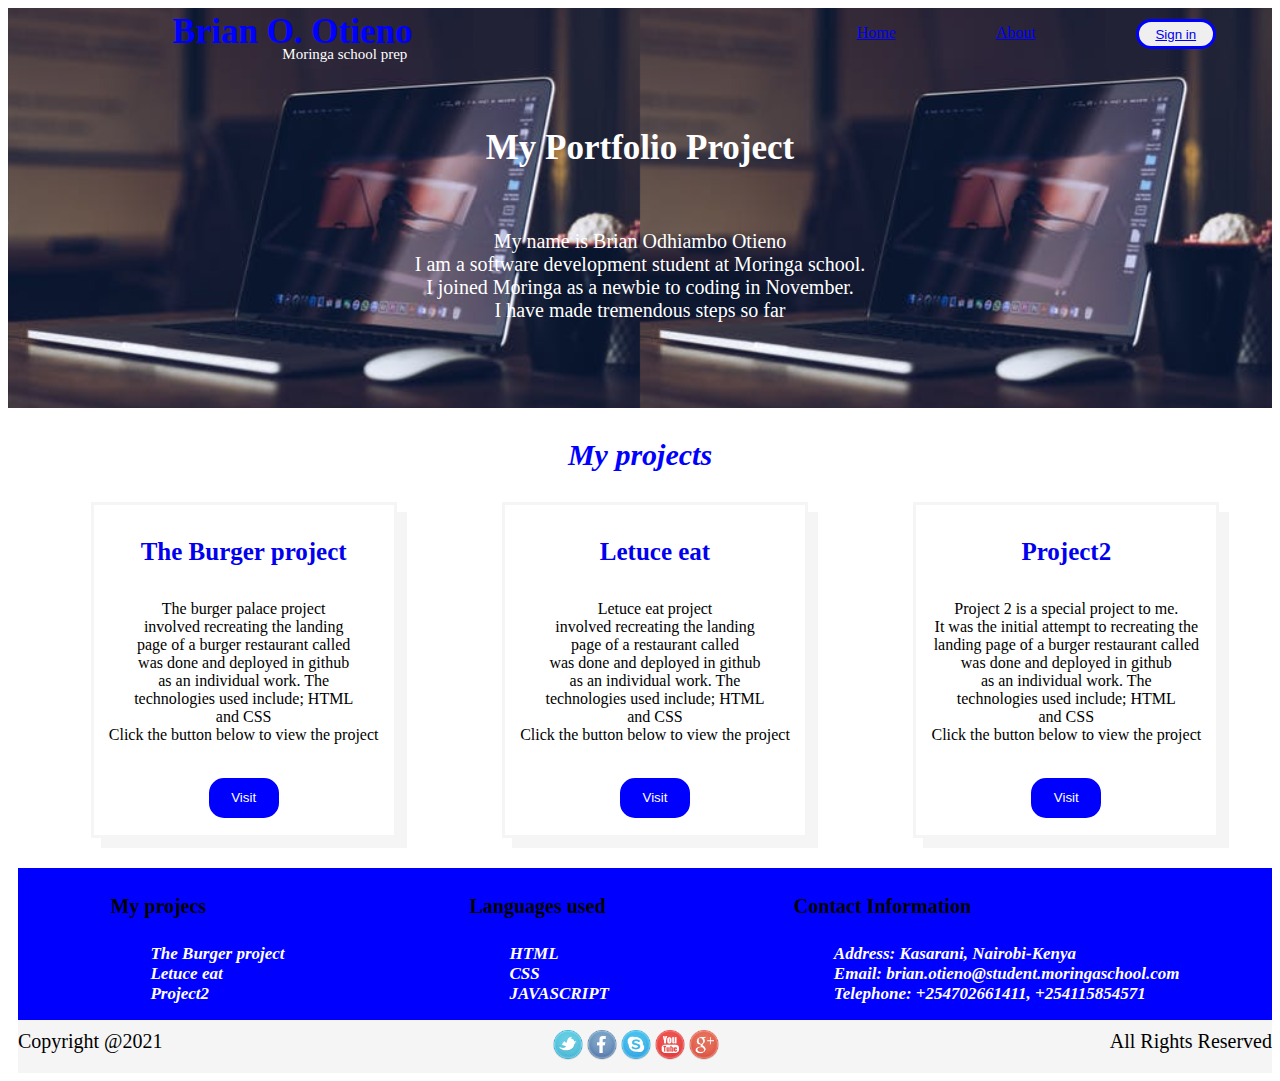
<file: index.html>
<!DOCTYPE html>
<html lang="en">

<head>
    <meta charset="UTF-8">
    <meta http-equiv="X-UA-Compatible" content="IE=edge">
    <meta name="viewport" content="width=device-width, initial-scale=1.0">
    <title>My portfolio</title>
    <link rel="stylesheet" href="index.css">
</head>

<body>
    <div class="header">
        <div id="navbar">
            <div id="logo">
                <h2>Brian O. Otieno</h2>
                <p>Moringa school prep</p>
            </div>
            <ul>
                <li><a href="#">Home</a></li>
                <li style="margin-left: 50px;"><a href="about.html">About</a></li>
                <li><button
                        style="margin-left: 50px; margin-top: -5px;height: 30px;width: 80px; border: solid blue; border-radius: 15px; color: blue;"><a
                            href="Sign-up.html">Sign in</a> </button></li>
            </ul>
        </div>
        <center>
            <h1 style="font-size: 35px; color: white; font-weight: 900; margin-top: 50px;">My Portfolio Project</h1><br>
            <p style="font-size: 20px; color: white;">
                My name is Brian Odhiambo Otieno<br>
                I am a software development student at Moringa school. <br>
                I joined Moringa as a newbie to coding in November.<br>
                I have made tremendous steps so far</p>
        </center>
    </div>
    <center>
        <h3 style="font-size: 30px; color: blue; font-style: italic;">My projects</h3>
    </center>
    <div class="projects">
        <div id="proj">
            <h4><a href="https://otybrian.github.io/burgerpalace2/" style="text-decoration: none;">The Burger
                    project</a></h4>
            <p>The burger palace project <br>
                involved recreating the landing<br>
                page of a burger restaurant called <br>
                was done and deployed in github <br>
                as an individual work. The <br>
                technologies used include; HTML <br>
                and CSS<br>
                Click the button below to view the project</p><br>
            <button style="border: solid blue; height: 40px; width: 70px; border-radius: 15px; background-color: blue;">
                <a href="https://otybrian.github.io/burgerpalace2/"
                    style="text-decoration: none; color: white;">Visit</a></button>
        </div>
        <div id="proj">
            <h4><a href="https://otybrian.github.io/letuce-eat/" style=" text-decoration: none;">Letuce eat</a></h4>
            <p>Letuce eat project <br>
                involved recreating the landing<br>
                page of a restaurant called <br>
                was done and deployed in github <br>
                as an individual work. The <br>
                technologies used include; HTML <br>
                and CSS<br>
                Click the button below to view the project</p><br>
            <button style="border: solid blue; height: 40px; width: 70px; border-radius: 15px; background-color: blue;">
                <a href="https://otybrian.github.io/letuce-eat/"
                    style=" text-decoration: none; color: white;">Visit</a></button>
        </div>
        <div id="proj">
            <h4><a href="https://otybrian.github.io/project-two/" style="text-decoration: none;">Project2</a></h4>
            <p>Project 2 is a special project to me.<br>
                It was the initial attempt to recreating the <br>
                landing page of a burger restaurant called <br>
                was done and deployed in github <br>
                as an individual work. The <br>
                technologies used include; HTML <br>
                and CSS<br>
                Click the button below to view the project</p><br>
            <button style="border: solid blue; height: 40px; width: 70px; border-radius: 15px; background-color: blue;">
                <a href="https://otybrian.github.io/project-two/"
                    style="text-decoration: none; color: white;">Visit</a></button>
        </div>
    </div>
    <div class="footer">
        <div id="projects">
            <h4>My projecs</h4>
            <ul>
                <li><a href="https://otybrian.github.io/burgerpalace2/" style="color: white; text-decoration: none;">The
                        Burger project</a></li>
                <li><a href="https://otybrian.github.io/letuce-eat/" style="color: white; text-decoration: none;">Letuce
                        eat</a></li>
                <li><a href="https://otybrian.github.io/project-two/"
                        style="color: white; text-decoration: none;">Project2</a></li>
            </ul>
        </div>
        <div id="languages">
            <h4>Languages used</h4>
            <ul>
                <li>HTML</li>
                <li>CSS</li>
                <li>JAVASCRIPT</li>
            </ul>
        </div>
        <div id="contact">
            <h4>Contact Information</h4>
            <ul>
                <li>Address: Kasarani, Nairobi-Kenya</li>
                <li>Email: brian.otieno@student.moringaschool.com</li>
                <li>Telephone: +254702661411, +254115854571</li>
            </ul>
        </div>
    </div>
    <div class="icons">
        <p id="copy">Copyright @2021</p>
        <div id="platforms">
            <img src="images/twitter (1).png" height="30px">
            <img src="images/facebook (1).png" height="30px">
            <img src="images/skype.png" height="30px">
            <img src="images/you_tube.png" height="30px">
            <img src="images/g_plus.png" height="30px">
        </div>
        <p id="right">All Rights Reserved</p>
    </div>
</body>

</html>
</file>
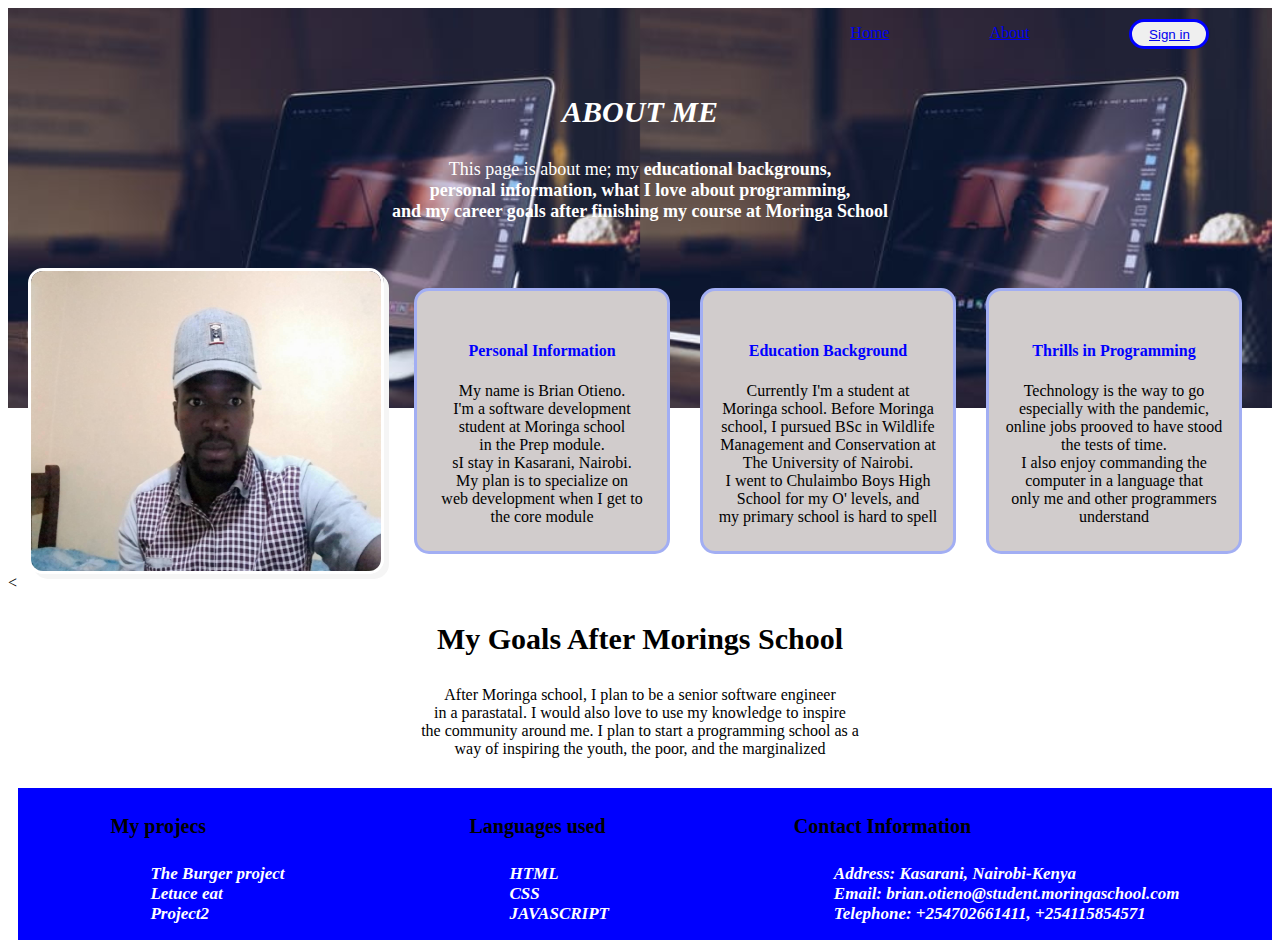
<file: about.html>
<!DOCTYPE html>
<html lang="en">

<head>
    <meta charset="UTF-8">
    <meta http-equiv="X-UA-Compatible" content="IE=edge">
    <meta name="viewport" content="width=device-width, initial-scale=1.0">
    <title>About</title>
    <link rel="stylesheet" href="about.css">
</head>

<body>
    <div class="header">
        <div id="navbar">
            <ul>
                <li><a href="index.html">Home</a></li>
                <li style="margin-left: 50px;"><a href="#">About</a></li>
                <li><button
                        style="margin-left: 50px; margin-top: -5px;height: 30px;width: 80px; border: solid blue; border-radius: 15px; color: blue;"><a
                            href="Sign-up.html">Sign in</a>
                    </button></li>
            </ul>
        </div>
        <center>
            <h3 id="me">ABOUT ME</h3>
            <p id="info">This page is about me; my <strong>educational backgrouns, <br>
                    personal information, what I love about programming,<br>
                    and my career goals after finishing my course at Moringa School</strong></p>
        </center>
    </div>
    <div class="section2">
        <img src="images/me.jpg" height="300" width="350"
            style="border: solid white; box-shadow: 5px 5px whitesmoke; border-radius: 15px; margin-top: -20px;">
        <div id="box">
            <h4>Personal Information</h4>
            <p>My name is Brian Otieno.<br>
                I'm a software development<br>
                student at Moringa school<br>
                in the Prep module. <br>
                sI stay in Kasarani, Nairobi. <br>
                My plan is to specialize on <br>
                web development when I get to<br>
                the core module</p>
        </div>
        <div id="box">
            <h4>Education Background</h4>
            <p>Currently I'm a student at <br>
                Moringa school. Before Moringa<br>
                school, I pursued BSc in Wildlife<br>
                Management and Conservation at <br>
                The University of Nairobi.<br>
                I went to Chulaimbo Boys High <br>
                School for my O' levels, and<br>
                my primary school is hard to spell</p>
        </div>
        <div id="box">
            <h4>Thrills in Programming</h4>
            <p>Technology is the way to go<br>
                especially with the pandemic,<br>
                online jobs prooved to have stood<br>
                the tests of time.<br>
                I also enjoy commanding the <br>
                computer in a language that <br>
                only me and other programmers<br>
                understand</p>
        </div>
    </div>
    < <center>
        <h3 id="intro">My Goals After Morings School</h3>
        <p>After Moringa school, I plan to be a senior software engineer <br>
            in a parastatal. I would also love to use my knowledge to inspire<br>
            the community around me. I plan to start a programming school as a <br>
            way of inspiring the youth, the poor, and the marginalized<br>
        </P>
        </center>
        </div>
        <div class="footer">
            <div id="projects">
                <h4>My projecs</h4>
                <ul>
                    <li><a href="https://otybrian.github.io/burgerpalace2/"
                            style="color: white; text-decoration: none;">The Burger project</a></li>
                    <li><a href="https://otybrian.github.io/letuce-eat/"
                            style="color: white; text-decoration: none;">Letuce eat</a></li>
                    <li><a href="https://otybrian.github.io/project-two/"
                            style="color: white; text-decoration: none;">Project2</a></li>
                </ul>
            </div>
            <div id="languages">
                <h4>Languages used</h4>
                <ul>
                    <li>HTML</li>
                    <li>CSS</li>
                    <li>JAVASCRIPT</li>
                </ul>
            </div>
            <div id="contact">
                <h4>Contact Information</h4>
                <ul>
                    <li>Address: Kasarani, Nairobi-Kenya</li>
                    <li>Email: brian.otieno@student.moringaschool.com</li>
                    <li>Telephone: +254702661411, +254115854571</li>
                </ul>
            </div>
        </div>
</body>

</html>
</file>
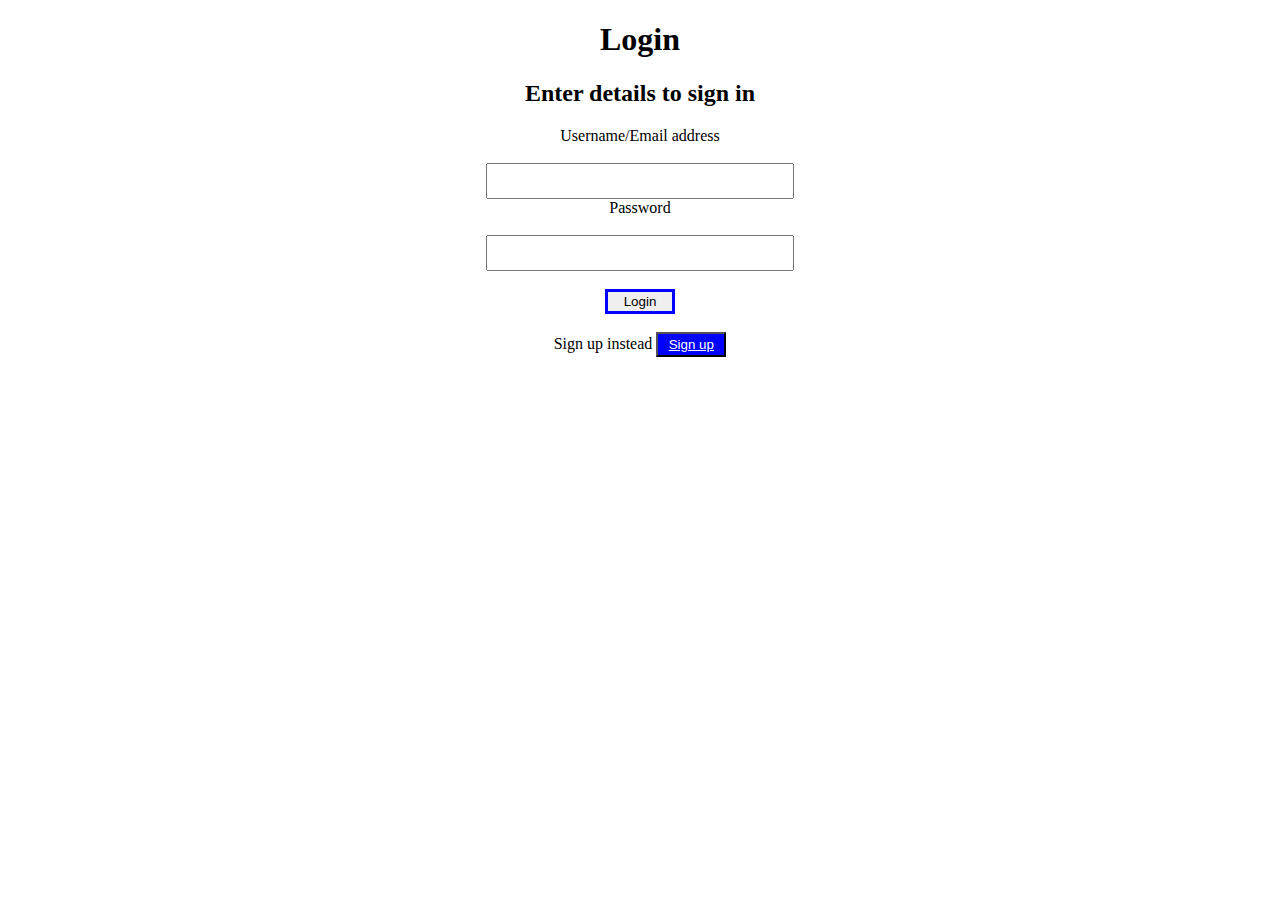
<file: Login.html>
<!DOCTYPE html>
<html lang="en">
<head>
    <meta charset="UTF-8">
    <meta http-equiv="X-UA-Compatible" content="IE=edge">
    <meta name="viewport" content="width=device-width, initial-scale=1.0">
    <title>Sign up</title>
</head>
    <body>
      <center>
        <div class="container">
            <h1>Login</h1>
      
            <div class="row">
      
              <div class="col-md-6">
                <h2>Enter details to sign in</h2>
                <form id="new-contact">
                  <div class="form-group">
                    <label for="new-last-name">Username/Email address</label><br><br>
                    <input type="text" class="form-control" id="new-last-name" style="height: 30px; width: 300px;">
                  </div>     
                  <div id="new-addresses">
                      <div class="form-group">
                        <label for="new-city">Password</label><br><br>
                        <input type="text" class="form-control new-city" style="height: 30px; width: 300px;"><br><br>
                        <button type="submit" class="btn" style="height: 25px; width: 70px; border: solid blue;">Login</button> 
                    </div>
                    </div>
                  </div><br>
                  <span class="btn btn-primary" id="add-address">Sign up instead</span>
                  <button type="submit" class="btn" style="height: 25px; width: 70px; background-color: blue; color: white;"><a href="Sign-up.html" style="color: white;">Sign up</a></button>
                </form>
              </div>
            </div>
          </div>
        </center>
    </html>
</body>

</html>
</file>
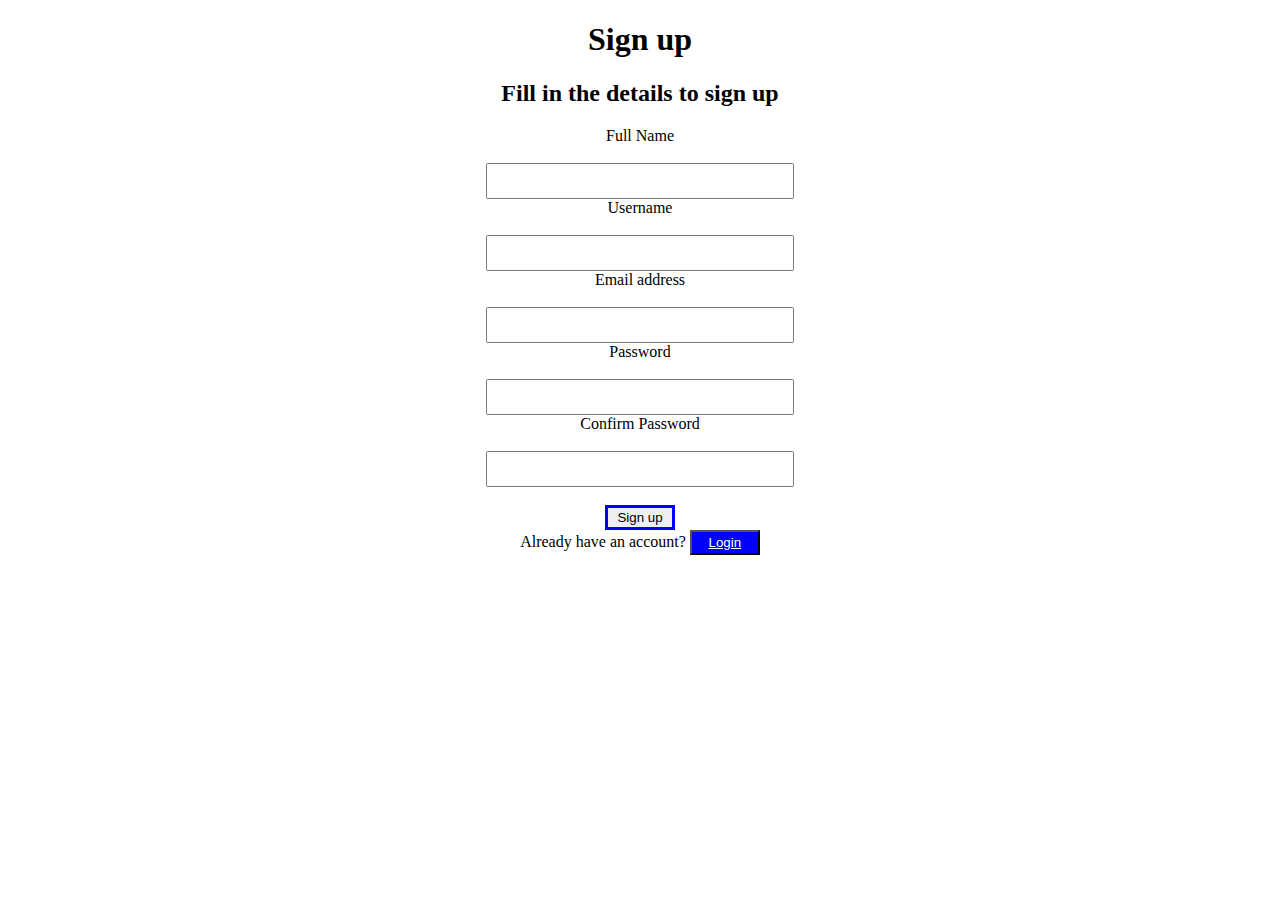
<file: Sign-up.html>
<!DOCTYPE html>
<html lang="en">
<head>
    <meta charset="UTF-8">
    <meta http-equiv="X-UA-Compatible" content="IE=edge">
    <meta name="viewport" content="width=device-width, initial-scale=1.0">
    <title>Sign up</title>
</head>
    <body>
      <center>
        <div class="container">
            <h1>Sign up</h1>
      
            <div class="row">
      
              <div class="col-md-6">
                <h2>Fill in the details to sign up</h2>
                <form id="new-contact">
                  <div class="form-group">
                    <label for="new-first-name">Full Name</label><br><br>
                    <input type="text" class="form-control" id="new-first-name" style="height: 30px; width: 300px;">
                  </div>
                  <div class="form-group">
                    <label for="new-last-name">Username</label><br><br>
                    <input type="text" class="form-control" id="new-last-name" style="height: 30px; width: 300px;">
                  </div>     
                  <div id="new-addresses">
                    <div class="new-address">
                      <div class="form-group">
                        <label for="new-street">Email address</label><br><br>
                        <input type="text" class="form-control new-street" style="height: 30px; width: 300px;">
                      </div>
                      <div class="form-group">
                        <label for="new-city">Password</label><br><br>
                        <input type="text" class="form-control new-city" style="height: 30px; width: 300px;">
                      </div>
                      <div class="form-group">
                        <label for="new-county">Confirm Password</label><br><br>
                        <input type="text" class="form-control new-county" style="height: 30px; width: 300px;"><br><br>
                        <button type="submit" class="btn" style="height: 25px; width: 70px; border: solid blue;">Sign up</button>
                      </div>
                    </div>
                  </div>
                  <span class="btn btn-primary" id="add-address">Already have an account?</span>
                  <button type="submit" class="btn" style="height: 25px; width: 70px; background-color: blue; color: white;"><a href="Login.html" style="color: white;">Login</a></button>
                </form>
              </div>
            </div>
          </div>
        </center>
    </html>
</body>

</html>
</file>
<file: index.css>
@media only screen and (max-width: 600px) {
    body {
      width: 100%;
      height: 100%;
      background-color: lightgreen;
    }
  }
.header {
    background-image: url("images/background.jpeg");
    background-size: 50%;
    height: 400px;
}
#navbar {
    display: flex;
}
#logo {
    margin-left: 13%;
    margin-top: -25px;
}
#logo h2{
    color: blue;
    font-size: 35px;
    font-weight: 700;
}
#logo p{
    margin-top: -35px;
    margin-left: 110px;
    color: white;
    font-size: 15px;
}
#navbar ul{
    display: flex;
    margin-left: 30%;
   
}
#navbar li{
   list-style: none;
   color: white;
   padding: 0 25px;
   justify-content: space-between;
}
#navbar li :hover{
    font-size: 20px;
    color: blue;
}
.projects {
    display: flex;
    margin-left: 30px;
    justify-content: space-around;
 }
 #proj{
     border: solid whitesmoke;
     box-shadow: 10px 10px whitesmoke;
     text-align: center;
     width: 300px;
     height: 330px;
 }
 #proj h4 {
     font-size: 25px;
 }
 .footer {
     display: flex;
     margin-left: 10px;
     justify-content: space-around;
     background-color: blue;
     margin-top: 30px;
 }
 .footer h4 {
     font-size: 20px;
 }
 .footer li{
     list-style: none;
     font-size: 17px;
     color: white;
     font-style: italic;
     font-weight: bolder;
 }
 .icons {
    margin-left: 10px;
    display: flex;
    justify-content: space-between;
    background-color: whitesmoke;
}
#copy {
    margin-top: 10px;
    font-size: 20px;
}
#platforms {
    margin-top: 10px;
}
#right {
    margin-top: 10px;
    font-size: 20px;
}
</file>
<file: about.css>
@media only screen and (max-width: 600px) {
    body {
      width: 100%;
      height: 100%;
      background-color: lightgreen;
    }
  }
.header {
    background-image: url("images/background.jpeg");
    background-size: 50%;
    height: 400px;
}
#navbar {
    display: flex;
    margin-left: 45%;
}
#logo {
    margin-left: 13%;
    margin-top: -25px;
}
#logo h2{
    color: blue;
    font-size: 35px;
    font-weight: 700;
}
#logo p{
    margin-top: -35px;
    margin-left: 110px;
    color: white;
    font-size: 15px;
}
#navbar ul{
    display: flex;
    margin-left: 30%;
   
}
#navbar li{
   list-style: none;
   color: white;
   padding: 0 25px;
   justify-content: space-between;
}
#navbar li a:hover {
    font-size: 20px;
    color: blue;
}
#me {
    color: white;
    font-size: 30px;
    font-style: italic;
}
#info {
    color: white;
    font-size: 18px;
}
.section2 {
    display: flex;
    margin-left: 20px;
    margin-top: -120px;
}
#box {
    border: solid rgb(162, 174, 243);
    box-shadow: 15px rgb(152, 178, 247);
    width: 250px;
    height: 230px;
    text-align: center;
    padding-top: 30px;
    border-radius: 15px;
    margin-left: 30px;
    background-color: rgb(209, 204, 204);
}
#box h4 {
    color: blue;
}
#box p {
    text-shadow: 5px black;
}
#intro {
    font-size: 30px;
}
.footer {
    display: flex;
    margin-left: 10px;
    justify-content: space-around;
    background-color: blue;
    margin-top: 30px;
}
.footer h4 {
    font-size: 20px;
}
.footer li{
    list-style: none;
    font-size: 17px;
    color: white;
    font-style: italic;
    font-weight: bolder;
}
</file>
